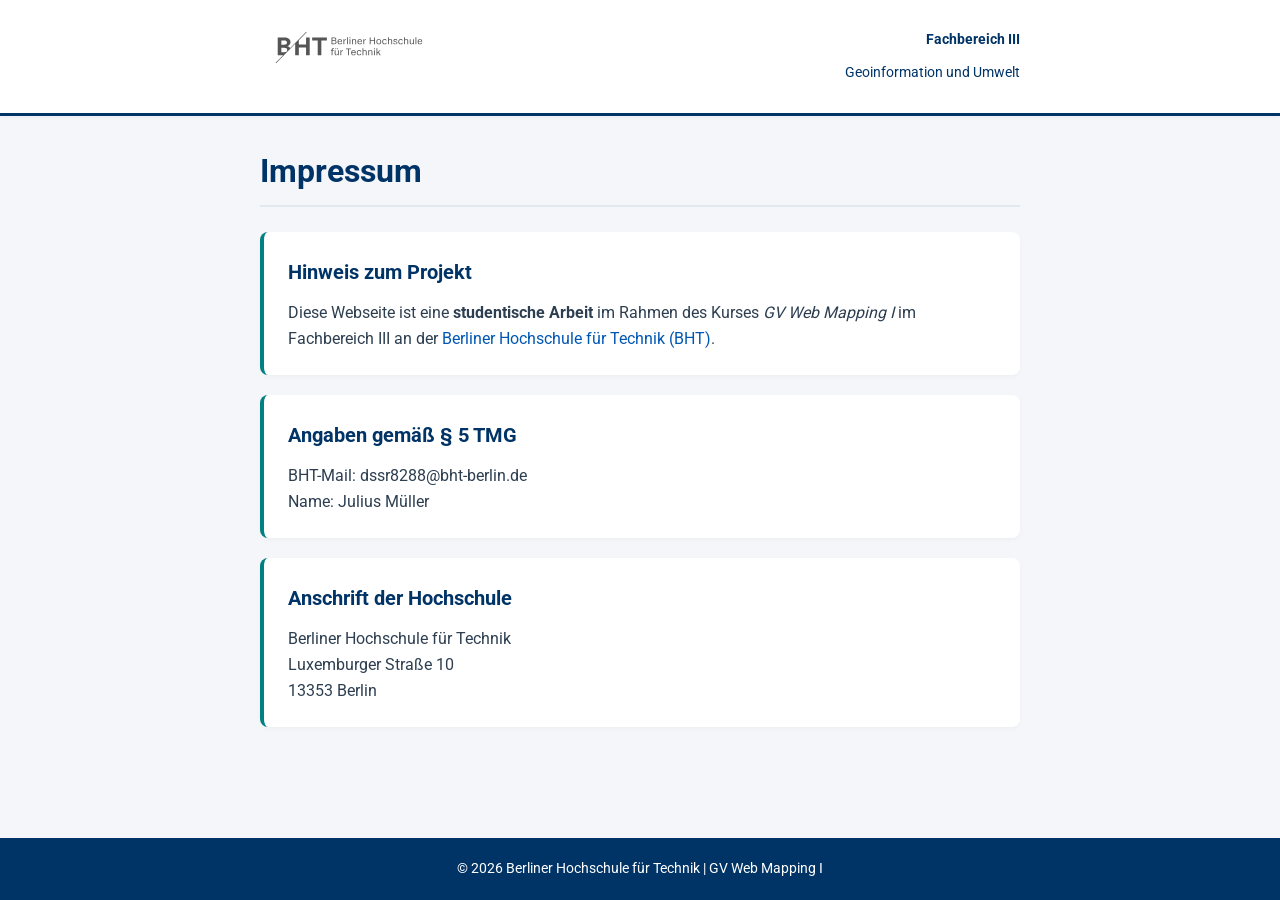
<file: impressum.html>
<!DOCTYPE html>
<html lang="de">
<head>
    <meta charset="UTF-8">
    <meta name="viewport" content="width=device-width, initial-scale=1.0">
    <title>Impressum – GV Web Mapping I</title>
    <link rel="stylesheet" href="style.css">
</head>
<body>

<header class="site-header">
    <div class="container header-flex">
        <a href="https://www.bht-berlin.de" target="_blank" rel="noopener">
            <img src="BHT_Logo_horizontal_Anthrazit_transparent.svg" alt="Logo der Berliner Hochschule für Technik" width="180">
        </a>
        <div class="header-info">
            <p><strong>Fachbereich III</strong></p>
            <p>Geoinformation und Umwelt</p>
        </div>
    </div>
</header>

    <main class="container main-content">
        <h1>Impressum</h1>

        <section class="card">
            <h2>Hinweis zum Projekt</h2>
            <p>
                Diese Webseite ist eine <strong>studentische Arbeit</strong> im Rahmen des Kurses 
                <em>GV Web Mapping I</em> im Fachbereich III an der 
                <a href="https://www.bht-berlin.de" target="_blank" rel="noopener">Berliner Hochschule für Technik (BHT)</a>.
            </p>
        </section>

        <section class="card">
            <h2>Angaben gemäß § 5 TMG</h2>
            <p>
                BHT-Mail: dssr8288@bht-berlin.de <br>
                Name: Julius Müller<br>
            </p>
        </section>  
    
        <section class="card">
            <h2>Anschrift der Hochschule</h2>
            <p>
                Berliner Hochschule für Technik<br>
                Luxemburger Straße 10<br>
                13353 Berlin
            </p>
            </section>
    </main>

    <footer class="site-footer">
        <div class="container">
            <p>&copy; 2026 Berliner Hochschule für Technik | GV Web Mapping I</p>
        </div>
    </footer>

</body>
</html>
</file>
<file: style.css>
/* ==========================================================================
   1. SCHRIFTART EINBINDEN (@font-face)
   ========================================================================== */
@font-face {
    font-family: 'BHT-Font';
    src: url('Roboto-Regular.ttf') format('truetype');
    font-weight: normal;
    font-style: normal;
}

@font-face {
    font-family: 'BHT-Font';
    src: url('Roboto-Bold.ttf') format('truetype');
    font-weight: bold;
    font-style: normal;
}

/* ==========================================================================
   2. GRUNDLEGENDE FORMATIERUNGEN & ABSTÄNDE
   ========================================================================== */
:root {
    --primary-color: #003366; /* BHT-Dunkelblau */
    --accent-color: #008080;  /* Dezentes Teal */
    --bg-color: #f4f6f9;      /* Helles, angenehmes Grau für den Hintergrund */
    --card-bg: #ffffff;       /* Weißer Hintergrund für die Inhaltsboxen */
    --text-color: #2c3e50;    /* Dunkles Grau-Blau für optimale Lesbarkeit */
}

* {
    box-sizing: border-box;
    margin: 0;
    padding: 0;
}

body {
    font-family: 'BHT-Font', sans-serif;
    background-color: var(--bg-color);
    color: var(--text-color);
    line-height: 1.6;
    display: flex;
    flex-direction: column;
    min-height: 100vh;
    padding: 0;
}

/* Zentraler Container für harmonische Seitenränder */
.container {
    width: 100%;
    max-width: 800px;
    margin: 0 auto;
    padding: 0 20px;
}

/* ==========================================================================
   3. HEADER & FOOTER
   ========================================================================== */
.site-header {
    background-color: var(--card-bg);
    border-bottom: 3px solid var(--primary-color);
    padding: 20px 0;
    margin-bottom: 30px;
    box-shadow: 0 2px 4px rgba(0,0,0,0.04);
}

.header-flex {
    display: flex;
    align-items: center;
    justify-content: space-between;
    flex-wrap: wrap;
    gap: 15px;
}

.logo {
    max-height: 55px;
    width: auto;
    display: block;
}

.header-info {
    text-align: right;
    font-size: 0.9rem;
    color: var(--primary-color);
}

.site-footer {
    background-color: var(--primary-color);
    color: #ffffff;
    text-align: center;
    padding: 20px 0;
    font-size: 0.85rem;
    margin-top: auto;
}

/* ==========================================================================
   4. INHALTE & KARTEN-LAYOUT (Abstände zueinander)
   ========================================================================== */
.main-content {
    flex: 1;
    padding-bottom: 40px;
}

h1 {
    color: var(--primary-color);
    font-size: 2rem;
    margin-bottom: 25px;
    border-bottom: 2px solid #e2e8f0;
    padding-bottom: 8px;
}

/* Jedes <section>-Element bildet eine optische Karte mit Abstand */
.card {
    background-color: var(--card-bg);
    padding: 24px;
    margin-bottom: 20px;
    border-radius: 8px;
    box-shadow: 0 2px 4px rgba(0,0,0,0.03);
    border-left: 4px solid var(--accent-color);
}

h2 {
    color: var(--primary-color);
    font-size: 1.25rem;
    margin-bottom: 12px;
}

p {
    margin-bottom: 10px;
}

p:last-child {
    margin-bottom: 0;
}

/* Links */
a {
    color: #0056b3;
    text-decoration: none;
    transition: color 0.2s ease;
}

a:hover, a:focus {
    color: var(--primary-color);
    text-decoration: underline;
}

/* Styling für das BHT-Logo */
img {
    max-width: 250px; /* Maximale Breite des Logos */
    height: auto;     /* Automatische Höhe, damit das Seitenverhältnis stimmt */
    display: block;   /* Verhindert unerwünschte Abstände unter dem Bild */
    margin-bottom: 20px; /* Etwas Abstand nach unten zum nächsten Element */
}
</file>
